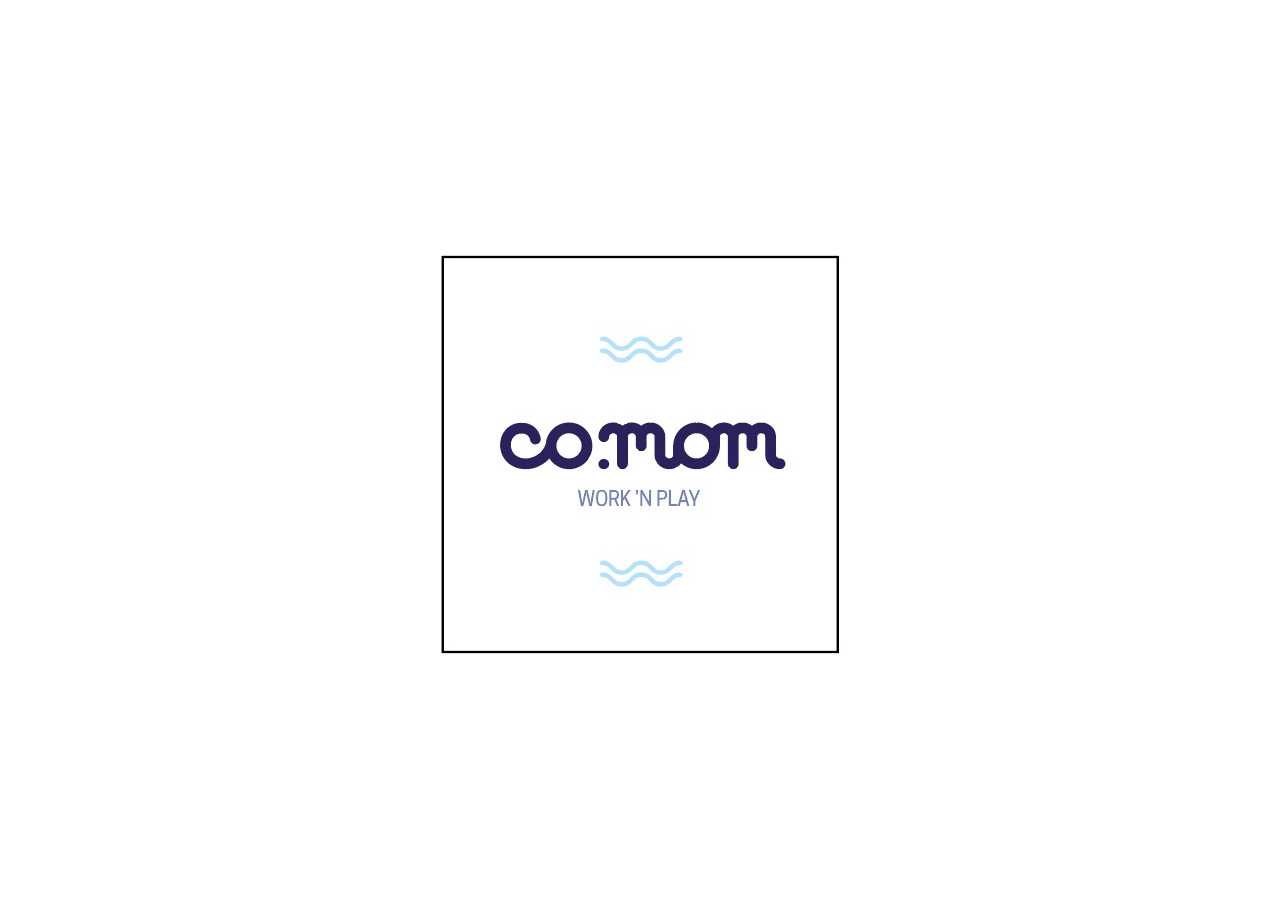
<file: index.html>
<!doctype html>

<html lang="en">
<head>
  <meta charset="utf-8">
  <title>Comom.hu</title>
  <meta name="description" content="Comom Co-working Offices">
  <meta name="author" content="Comom HQ">

  <link rel="stylesheet" href="assets/styles.css?v=1.0">

  <!--[if lt IE 9]>
    <script src="https://cdnjs.cloudflare.com/ajax/libs/html5shiv/3.7.3/html5shiv.js"></script>
  <![endif]-->
</head>

<body>
  <main>
    <img src="assets/images/comom-logo.jpg" title="comom">
  </main>
</body>
</html>
</file>
<file: assets/styles.css>
/*! modern-normalize | MIT License | https://github.com/sindresorhus/modern-normalize */

/* Document
   ========================================================================== */

/**
 * Use a better box model (opinionated).
 */

html {
	box-sizing: border-box;
}

*,
*::before,
*::after {
	box-sizing: inherit;
}

/**
 * Use a more readable tab size (opinionated).
 */

:root {
	-moz-tab-size: 4;
	tab-size: 4;
}

/**
 * Correct the line height in all browsers.
 */

html {
	line-height: 1.15;
}

/* Sections
   ========================================================================== */

/**
 * Remove the margin in all browsers.
 */

body {
	margin: 0;
}

/**
 * Improve consistency of default fonts in all browsers. (https://github.com/sindresorhus/modern-normalize/issues/3)
 */

body {
	font-family:
		-apple-system,
		BlinkMacSystemFont,
		'Segoe UI',
		Roboto,
		Helvetica,
		Arial,
		sans-serif,
		'Apple Color Emoji',
		'Segoe UI Emoji',
		'Segoe UI Symbol';
}

/**
 * Correct the font size and margin on `h1` elements within `section` and
 * `article` contexts in Chrome, Firefox, and Safari.
 */

h1 {
	font-size: 2em;
	margin: 0.67em 0;
}

/* Grouping content
   ========================================================================== */

/**
 * Add the correct height in Firefox.
 */

hr {
	height: 0;
}

/* Text-level semantics
   ========================================================================== */

/**
 * Add the correct text decoration in Chrome, Edge, and Safari.
 */

abbr[title] {
	text-decoration: underline dotted;
}

/**
 * Add the correct font weight in Chrome, Edge, and Safari.
 */

b,
strong {
	font-weight: bolder;
}

/**
 * 1. Improve consistency of default fonts in all browsers. (https://github.com/sindresorhus/modern-normalize/issues/3)
 * 2. Correct the odd `em` font sizing in all browsers.
 */

code,
kbd,
samp,
pre {
	font-family: SFMono-Regular, Consolas, 'Liberation Mono', Menlo, Courier, monospace; /* 1 */
	font-size: 1em; /* 2 */
}

/**
 * Add the correct font size in all browsers.
 */

small {
	font-size: 80%;
}

/**
 * Prevent `sub` and `sup` elements from affecting the line height in
 * all browsers.
 */

sub,
sup {
	font-size: 75%;
	line-height: 0;
	position: relative;
	vertical-align: baseline;
}

sub {
	bottom: -0.25em;
}

sup {
	top: -0.5em;
}

/* Forms
   ========================================================================== */

/**
 * 1. Change the font styles in all browsers.
 * 2. Remove the margin in Firefox and Safari.
 */

button,
input,
optgroup,
select,
textarea {
	font-family: inherit; /* 1 */
	font-size: 100%; /* 1 */
	line-height: 1.15; /* 1 */
	margin: 0; /* 2 */
}

/**
 * Remove the inheritance of text transform in Edge and Firefox.
 * 1. Remove the inheritance of text transform in Firefox.
 */

button,
select { /* 1 */
	text-transform: none;
}

/**
 * Correct the inability to style clickable types in iOS and Safari.
 */

button,
[type='button'],
[type='reset'],
[type='submit'] {
	-webkit-appearance: button;
}

/**
 * Remove the inner border and padding in Firefox.
 */

button::-moz-focus-inner,
[type='button']::-moz-focus-inner,
[type='reset']::-moz-focus-inner,
[type='submit']::-moz-focus-inner {
	border-style: none;
	padding: 0;
}

/**
 * Restore the focus styles unset by the previous rule.
 */

button:-moz-focusring,
[type='button']:-moz-focusring,
[type='reset']:-moz-focusring,
[type='submit']:-moz-focusring {
	outline: 1px dotted ButtonText;
}

/**
 * Correct the padding in Firefox.
 */

fieldset {
	padding: 0.35em 0.75em 0.625em;
}

/**
 * Remove the padding so developers are not caught out when they zero out
 *    `fieldset` elements in all browsers.
 */

legend {
	padding: 0;
}

/**
 * Add the correct vertical alignment in Chrome and Firefox.
 */

progress {
	vertical-align: baseline;
}

/**
 * Correct the cursor style of increment and decrement buttons in Chrome.
 */

[type='number']::-webkit-inner-spin-button,
[type='number']::-webkit-outer-spin-button {
	height: auto;
}

/**
 * 1. Correct the odd appearance in Chrome and Safari.
 * 2. Correct the outline style in Safari.
 */

[type='search'] {
	-webkit-appearance: textfield; /* 1 */
	outline-offset: -2px; /* 2 */
}

/**
 * Remove the inner padding in Chrome and Safari on macOS.
 */

[type='search']::-webkit-search-decoration {
	-webkit-appearance: none;
}

/**
 * 1. Correct the inability to style clickable types in iOS and Safari.
 * 2. Change font properties to `inherit` in Safari.
 */

::-webkit-file-upload-button {
	-webkit-appearance: button; /* 1 */
	font: inherit; /* 2 */
}

/* Interactive
   ========================================================================== */

/*
 * Add the correct display in Edge and Firefox.
 */

details {
	display: block;
}

/*
 * Add the correct display in all browsers.
 */

summary {
	display: list-item;
}


* {
  padding: 0;
  margin: 0;
}

* + *:not(body) {
  margin-top: 1.6em;
}

main {
  display: flex;
  align-items: center;
  justify-content: center;
  height: 101vh;
  padding: 1em;
  background-color: #fff;
}

main > * {
  flex: 0;
}

img {
  max-width: 100%;
  width: 100%;
}


body {
  background-color: #222222;
}
</file>
